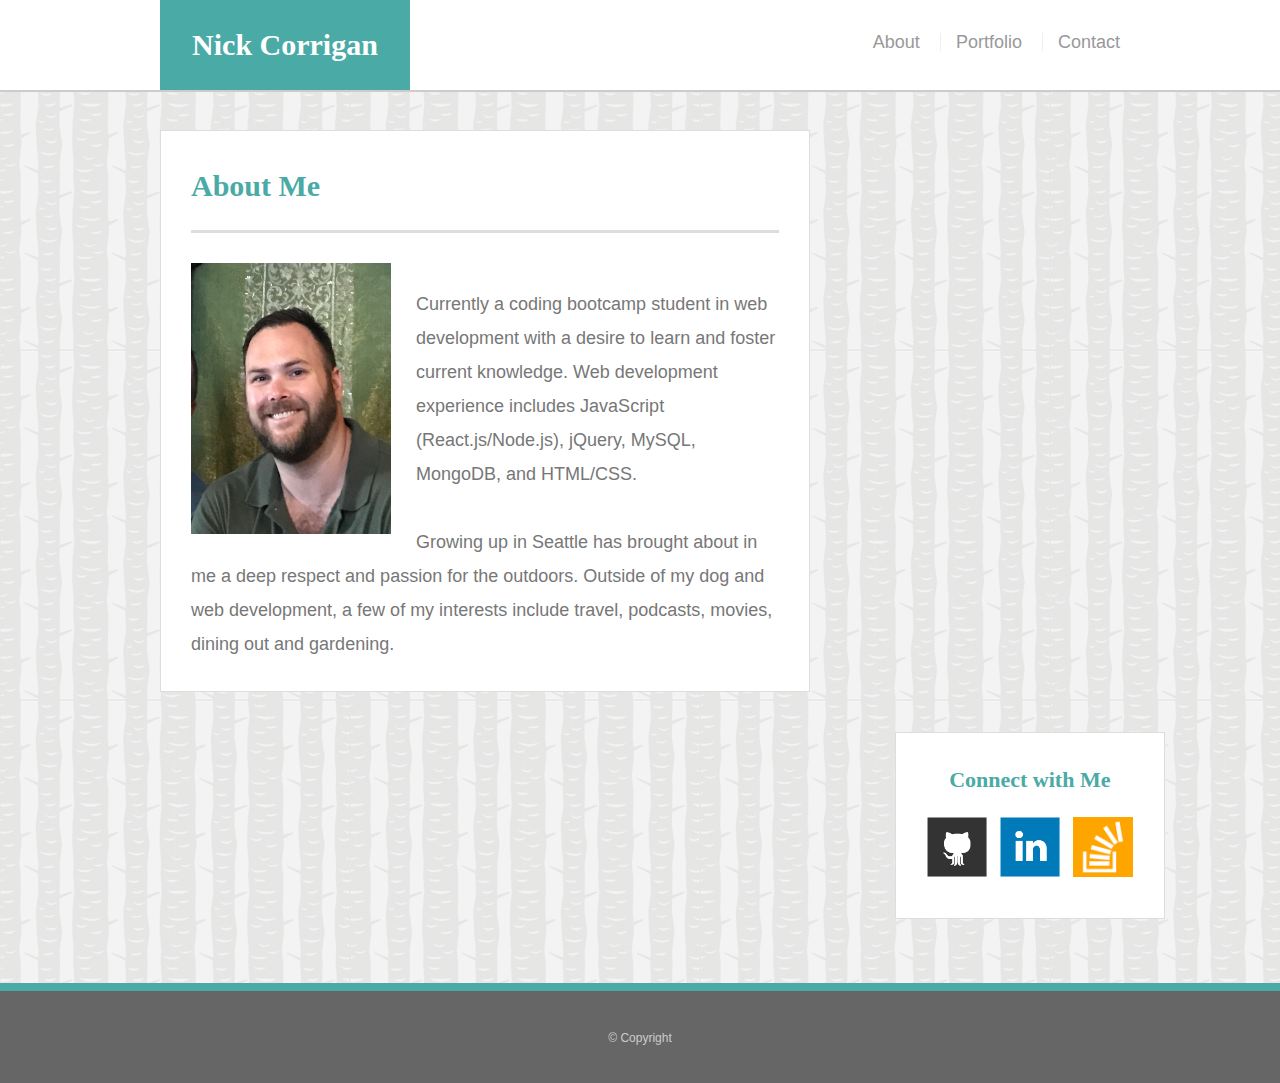
<file: index.html>
<!doctype html>
<html lang="en-us">
<head>
  <meta charset="UTF-8">
  <meta name="viewport" content="width=device-width, initial-scale=1.0">
  <link rel="icon" type="image/gif" href="assets/images/star.png"/>
  <title>About | Nick Corrigan</title>
  <link rel="stylesheet" type="text/css" href="assets/css/style.css">
</head>
<body>

<div class="wrapper">

  <header id="masthead">
    <div class="container">
      <a href="index.html" id="logo">Nick Corrigan</a>
      <nav>
        <ul>
          <li><a href="index.html">About</a></li>
          <li><a href="portfolio.html">Portfolio</a></li>
          <li><a href="contact.html">Contact</a></li>
        </ul>
      </nav>
    </div>
  </header>

  <main class="container">
    <section class="main-section">
      <h1>About Me</h1>
        <img id="pic" src="assets/images/mypic.png" class="auth-image" alt="placeholder">
                <p>
                
                
                <br>
               
                Currently a coding bootcamp student in web development with a desire to learn and foster current knowledge. Web development experience includes JavaScript (React.js/Node.js), jQuery, MySQL, MongoDB, and HTML/CSS.
                <br>
                <br>
                Growing up in Seattle has brought about in me a deep respect and passion for the outdoors. Outside of my dog and web development, a few of my interests include travel, podcasts, movies, dining out and gardening.
                </p>
     
    </section>

  </main>
  <div id="social" class="module">
        <h2>Connect with Me</h2>
    
        <a href="https://github.com/NBCorrigan"><img src="assets/images/github.png"></a>
        <a href="https://www.linkedin.com/in/NBCorrigan/"><img src="assets/images/linkedin.png"></a>
        <a href="https://stackexchange.com/users/13797980/nick-corrigan"><img src="assets/images/overflow.png"></a>
      </div>
</div>

  <footer>
    <div class="container">
      &copy; Copyright
    </div>
  </footer>
</body>
</html>
</file>
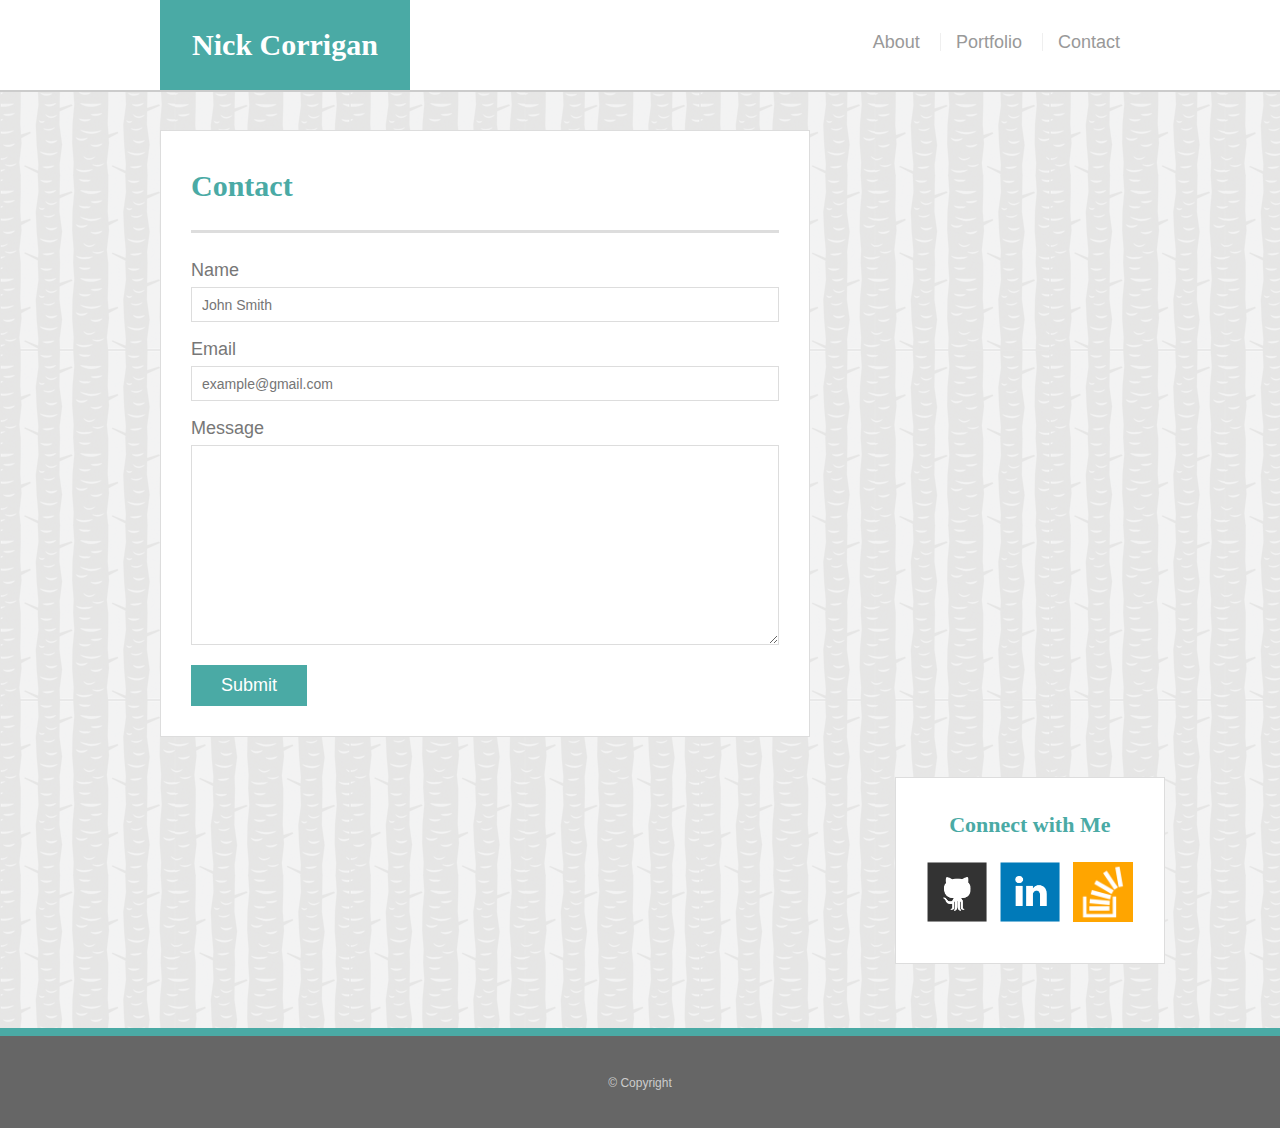
<file: contact.html>
<!doctype html>
<html lang="en-us">
<head>
  <meta charset="UTF-8">
  <meta name="viewport" content="width=device-width, initial-scale=1.0">
  <link rel="icon" type="image/gif" href="assets/images/star.png"/>
  <title>Contact | Nick Corrigan</title>
  <link rel="stylesheet" type="text/css" href="assets/css/style.css">
</head>
<body>

<div class="wrapper">

  <header id="masthead">
    <div class="container">
      <a href="index.html" id="logo">Nick Corrigan</a>
      <nav>
        <ul>
          <li><a href="index.html">About</a></li>
          <li><a href="portfolio.html">Portfolio</a></li>
          <li><a href="contact.html">Contact</a></li>
        </ul>
      </nav>
    </div>
  </header>

  <main class="container">
    <section class="main-section">
      <h1>Contact</h1>

      <form id="contact-form">
        <ul>
          <li>
            <label for="name">Name</label>
            <input type="text" id="name" name="name" placeholder="John Smith" required="required">
          </li>
          <li>
            <label for="email">Email</label>
            <input type="email" id="email" name="email" placeholder="example@gmail.com" required="required">
          </li>
          <li>
            <label for="message">Message</label>
            <textarea id="message" name="message" required="required"></textarea>
          </li>
        </ul>
        <input type="submit">
      </form>

    </section>

  </main>
  <div id="social" class="module">
        <h2>Connect with Me</h2>
    
        <a href="https://github.com/NBCorrigan"><img src="assets/images/github.png"></a>
        <a href="https://www.linkedin.com/in/NBCorrigan/"><img src="assets/images/linkedin.png"></a>
        <a href="https://stackexchange.com/users/13797980/nick-corrigan"><img src="assets/images/overflow.png"></a>
      </div>
</div>

  <footer>
    <div class="container">
      &copy; Copyright
    </div>
  </footer>
</body>
</html>
</file>
<file: assets/css/style.css>
@import url("reset.css");

body {
  font-family: Arial, "Helvetica Neue", Helvetica, sans-serif;

  /* Typography */
  font-size: 18px;
  line-height: 34px;
  color: #777;

  /* Visual */
  background: url("../images/tree_bark.png");
}

* {
  /* Box-model */
  box-sizing: border-box;

  /* Positioning */
  margin: 0;
}

html,
body {
  height: 100%;
}

/* general */

.wrapper {
  height: auto !important;
  height: 100%;

  /* Box-model */
  min-height: 100%;

  /* Positioning */
  margin: 0 auto -100px;
}

.container {
  /* Box-model */
  width: 100%;
  max-width: 960px;

  /* Positioning */
  margin: 0 auto;
  clear: both;
}

h1,
h2,
h3,
p {
  margin-bottom: 20px;
}

p:last-child {
  margin-bottom: 0;
}

h1,
h2,
h3 {
  /* Typography */
  font-family: Georgia, Times, "Times New Roman", serif;
  font-weight: 700;
  color: #4aaaa5;
}

h1 {
  /* Box-model */
  padding-bottom: 20px;

  /* Typography */
  font-size: 30px;
  line-height: 49px;

  /* Visual */
  border-bottom: 3px solid #ddd;
}

h2,
h3 {
  font-size: 22px;
}

/* header */

#masthead {
  position: fixed;
  z-index: 99;

  /* Box-model */
  width: 100%;

  /* Positioning */
  margin: 0 0 30px;
  overflow: auto;

  /* Typography */
  color: #fff;
  background: #fff;

  /* Visual */
  border-bottom: 2px solid #ccc;
}

#logo {
  float: left;

  /* Box-model */
  width: 250px;
  height: 90px;

  /* Typography */
  font-family: Georgia, Times, "Times New Roman", serif;
  font-size: 30px;
  font-weight: 700;
  line-height: 90px;
  color: #fff;
  text-align: center;
  text-decoration: none;

  /* Visual */
  background: #4aaaa5;
}

nav {
  /* Box-model */
  float: right;

  /* Positioning */
  margin-top: 25px;
}

nav li {
  display: inline-block;

  /* Box-model */
  padding-left: 15px;

  /* Positioning */
  margin-left: 15px;

  /* Typography */
  line-height: 18px;

  /* Visual */
  border-left: 1px solid #efefef;
}

nav a {
  /* Typography */
  color: #999;
  text-decoration: none;
}

nav a:hover {
  color: #666;
}

nav li:first-child {
  /* Box-model */
  padding-left: 0;

  /* Positioning */
  margin-left: 0;

  /* Visual */
  border-left: 0 none;
}

/* footer */

footer,
.push {
  height: 100px;
}

footer {
  /* Box-model */
  padding: 30px 0;

  /* Positioning */
  clear: both;
  font-size: 12px;

  /* Typography */
  color: #ccc;
  text-align: center;

  /* Visual */
  background: #666;
  border-top: 8px solid #4aaaa5;
}

.module {
	background-color: #fff;
	padding: 30px;
  border: 1px solid #ddd;
  margin: 0 9% 5%;
}
#social {
	width: 270px;
	float: right;
	text-align: center;
}

#social img {
	height: 60px;
	width: auto;
}

#social a {
	margin-right: 8px;
}

#social a:last-child {
	margin-right: 0;
}
/* main */

main {
  padding-top: 130px;
}

.main-section {
  float: left;
  width: 100%;
  max-width: 650px;

  /* Box-model */
  padding: 30px;

  /* Positioning */
  margin: 0 0 40px;
  background: #fff;

  /* Visual */
  border: 1px solid #ddd;
}

/* portfolio page */

.work {
  /* Positioning */
  position: relative;
  float: left;

  /* Box-model */
  width: 274px;
  margin: 20px 0 25px;
  overflow: auto;
}

.work:nth-child(even) {
  margin-right: 40px;
}

.work img {
  /* Box-model */
  width: 275px;
  height: 205px;

  /* Visual */
  border: 0 none;

  /* Misc */
  opacity: 0.8;
}

.work h3 {
  /* Positioning */
  position: absolute;
  bottom: 20px;
  width: 100%;

  /* Box-model */
  padding: 15px;
  margin-bottom: 0;
  font-weight: 300;
  line-height: 30px;

  /* Typography */

  color: #fff;
  text-align: center;
  background: #4aaaa5;

  /* Visual */
  border-bottom: 0;
}

.auth-image {
  float: left;

  /* Box-model */
  width: 200px;
  height: auto;
  margin-top: 10px;

  /* Positioning */
  margin-right: 25px;
}

/* contact page */

#contact-form ul {
  margin-bottom: 20px;
}

#contact-form li {
  margin-bottom: 10px;
}

label,
input[type=text],
input[type=email],
textarea {
  /* Box-model */
  display: block;
  width: 100%;
}

input[type=text],
input[type=email],
textarea {
  /* Box-model */
  height: 35px;
  padding: 0 10px;

  /* Typography */
  font-size: 14px;

  /* Visual */
  border: 1px solid #ddd;
}

textarea {
  height: 200px;
}

input[type=submit] {
  /* Box-model */
  padding: 10px 30px;
  font-size: 18px;

  /* Typography */
  color: #fff;

  /* Misc */
  cursor: pointer;
  background: #4aaaa5;

  /* Visual */
  border: 0 none;
}

@media only screen and (max-width: 768px) {
  .main-section,
  .sidebar {
    max-width: 100%;
  }

  main {
    overflow: auto;
  }

  .work {
    /* Box-model */
    width: 47%;

    /* Positioning */
    margin-bottom: 10px;
  }

  .work:nth-child(even) {
    margin-right: 0;
  }

  .work:nth-child(odd) {
    float: right;
  }

 

  .sidebar {
    margin-bottom: 40px;
  }
}

@media only screen and (max-width: 480px) {
  h1{
    text-align: center;
  }
  
  #masthead {
    /* Positioning */
    position: static;
    margin-bottom: 20px;
  }

  header .container {
    padding: 0;
  }

  main.container {
    padding-top: 0;
  }

  #logo{
    width:100%;
  }
  

  .work,
   {
    width: 100%;
  }
  .auth-image{
    width: 75%;
    margin: 10%;
  }

  .work h3 {
    /* Positioning */
    width: 274px;
    text-align: center;
    margin-left: 9%;
  
  }

  .work img{
    margin-left: 9%;
  }

  #social{
    margin:0px 66px 20px;    
  }

  nav {
    /* Box-model */
    width: 100%;

    /* Positioning */
    margin: 15px 0;

    /* Typography */
    text-align: center;
  }

  nav a {
    /* Box-model */
    width: 30%;
    padding-left: 0;

    /* Positioning */
    margin-left: 0;
  }
}
</file>
